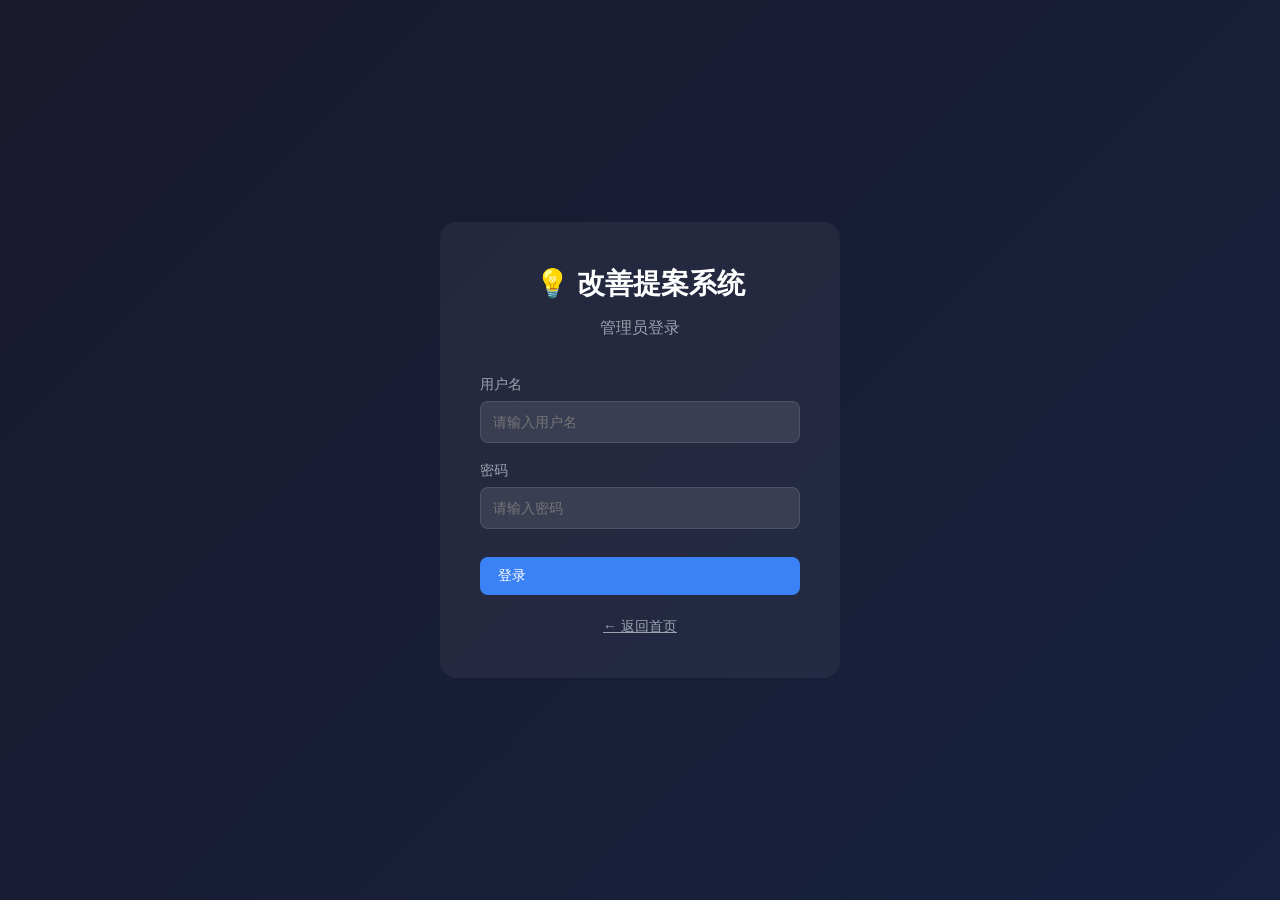
<file: frontend/admin.html>
<!DOCTYPE html>
<html lang="zh-CN">
<head>
    <meta charset="UTF-8">
    <meta name="viewport" content="width=device-width, initial-scale=1.0">
    <title>📋 管理后台 - 改善提案系统</title>
    <link rel="stylesheet" href="css/theme.css">
    <style>
        .filter-bar { display: flex; gap: 12px; margin-bottom: 20px; flex-wrap: wrap; }
        .filter-bar .form-select { max-width: 150px; }
        .proposal-card { padding: 16px; margin-bottom: 12px; }
        .proposal-card-header { display: flex; justify-content: space-between; align-items: flex-start; margin-bottom: 8px; flex-wrap: wrap; gap: 8px; }
        .proposal-title { font-size: 16px; font-weight: 600; }
        .proposal-meta { color: var(--color-text-muted); font-size: 12px; display: flex; gap: 12px; flex-wrap: wrap; }
        .proposal-actions { display: flex; gap: 8px; flex-wrap: wrap; }
        .score-input { width: 60px; padding: 4px 8px; background: var(--bg-card); border: 1px solid var(--border-color); border-radius: 4px; color: var(--color-text); }
        .comment-section { margin-top: 16px; padding-top: 16px; border-top: 1px solid var(--border-color); }
        .comment-item { padding: 8px 0; border-bottom: 1px solid var(--border-color); }
        .comment-form { display: flex; gap: 8px; margin-top: 12px; }
        .comment-form input { flex: 1; }
    </style>
</head>
<body>
    <div class="container">
        <nav class="nav-bar">
            <div class="nav-brand">💡 改善提案系统</div>
            <div class="nav-links">
                <a href="index.html" class="nav-link">🏠 首页</a>
                <a href="admin.html" class="nav-link active">📋 管理后台</a>
                <a href="stats.html" class="nav-link">📊 数据看板</a>
                <a href="users.html" class="nav-link">👥 用户管理</a>
            </div>
            <div class="nav-user">
                <span id="user-display"></span>
                <button class="nav-btn" onclick="logout()">退出</button>
            </div>
        </nav>
        
        <!-- 统计 -->
        <div class="stats-grid" style="margin-bottom: 24px;">
            <div class="stat-card blue"><div class="num" id="stat-total">0</div><div class="label">总提案</div></div>
            <div class="stat-card orange"><div class="num" id="stat-pending">0</div><div class="label">待审核</div></div>
            <div class="stat-card green"><div class="num" id="stat-approved">0</div><div class="label">已采纳</div></div>
            <div class="stat-card purple"><div class="num" id="stat-completed">0</div><div class="label">已完成</div></div>
        </div>
        
        <!-- 筛选 -->
        <div class="filter-bar">
            <select id="filter-status" class="form-select" onchange="loadProposals()">
                <option value="">全部状态</option>
                <option value="pending">待审核</option>
                <option value="reviewing">审核中</option>
                <option value="approved">已采纳</option>
                <option value="completed">已完成</option>
                <option value="rejected">已拒绝</option>
            </select>
            <select id="filter-category" class="form-select" onchange="loadProposals()">
                <option value="">全部分类</option>
                <option value="流程优化">流程优化</option>
                <option value="工具改进">工具改进</option>
                <option value="文档完善">文档完善</option>
                <option value="环境改善">环境改善</option>
                <option value="其他">其他</option>
            </select>
            <select id="filter-sentiment" class="form-select" onchange="loadProposals()">
                <option value="">全部情感</option>
                <option value="positive">正面 😊</option>
                <option value="neutral">中立 😐</option>
                <option value="negative">负面 😔</option>
            </select>
            <input type="text" id="search-input" class="form-input" placeholder="搜索..." style="max-width:200px;" oninput="debounceSearch()">
        </div>
        
        <!-- 提案列表 -->
        <div id="proposal-list">
            <div class="empty-state">加载中...</div>
        </div>
    </div>
    
    <!-- 详情 Modal -->
    <div class="modal-overlay" id="detail-modal">
        <div class="modal" style="max-width:700px;">
            <h2 class="modal-title" id="modal-title">提案详情</h2>
            <div id="modal-content"></div>
            <div class="modal-actions">
                <button class="modal-btn modal-btn-secondary" onclick="closeDetailModal()">关闭</button>
                <button class="modal-btn modal-btn-primary" id="modal-action-btn">处理</button>
            </div>
        </div>
    </div>
    
    <script src="js/utils.js"></script>
    <script>
        let proposals = [];
        let currentProposal = null;
        let searchTimeout = null;
        
        // 检查登录
        requireAuth();
        
        // 初始化
        function initUserDisplay() {
            const user = parseToken();
            const userDisplay = document.getElementById('user-display');
            if (user && userDisplay) {
                userDisplay.textContent = (user.display_name || user.username) + ' (' + user.role + ')';
            }
        }
        initUserDisplay();
        
        // 自动登出
        
        // 加载统计
        async function loadStats() {
            try {
                const data = await apiGet('/api/stats/overview');
                document.getElementById('stat-total').textContent = data.total;
                document.getElementById('stat-pending').textContent = data.pending + data.reviewing;
                document.getElementById('stat-approved').textContent = data.approved;
                document.getElementById('stat-completed').textContent = data.completed;
            } catch (e) { console.error(e); }
        }
        
        // 防抖搜索
        function debounceSearch() {
            if (searchTimeout) clearTimeout(searchTimeout);
            searchTimeout = setTimeout(loadProposals, 500);
        }
        
        // 加载提案
        async function loadProposals() {
            const list = document.getElementById('proposal-list');
            const status = document.getElementById('filter-status').value;
            const category = document.getElementById('filter-category').value;
            const sentiment = document.getElementById('filter-sentiment').value;
            const search = document.getElementById('search-input').value;
            
            try {
                let url = `${API_BASE}/api/proposals?limit=100`;
                if (status) url += `&status=${status}`;
                if (category) url += `&category=${category}`;
                if (sentiment) url += `&sentiment=${sentiment}`;
                if (search) url += `&search=${encodeURIComponent(search)}`;
                
                proposals = await apiGet('/api/proposals');
                
                if (proposals.length === 0) {
                    list.innerHTML = '<div class="empty-state">暂无提案</div>';
                    return;
                }
                
                list.innerHTML = proposals.map(p => `
                    <div class="card proposal-card">
                        <div class="proposal-card-header">
                            <span class="proposal-title">${escapeHtml(p.title)}</span>
                            <div style="display:flex;gap:8px;align-items:center;">
                                ${p.sentiment ? `<span>${p.sentiment === 'positive' ? '😊' : p.sentiment === 'negative' ? '😔' : '😐'}</span>` : ''}
                                <span class="badge badge-${p.status}">${getStatusText(p.status)}</span>
                            </div>
                        </div>
                        <p style="color:var(--color-text-secondary);font-size:14px;margin:8px 0;">${escapeHtml(p.problem_desc || '').substring(0, 150)}...</p>
                        <div class="proposal-meta">
                            <span>📁 ${p.category}</span>
                            ${p.tags && p.tags.length ? `<span>🏷️ ${p.tags.join(', ')}</span>` : ''}
                            <span>💬 ${p.comment_count || 0}</span>
                            <span>📎 ${p.attachment_count || 0}</span>
                            <span>⭐ <input type="number" class="score-input" value="${p.score || 0}" min="0" max="100" onchange="updateScore(${p.id}, this.value)"></span>
                            <span>📅 ${formatDate(p.created_at)}</span>
                            <span>👤 ${p.submitter || '匿名'}</span>
                        </div>
                        <div class="proposal-actions" style="margin-top:12px;">
                            <button class="btn btn-sm btn-primary" onclick="viewProposal(${p.id})">查看详情</button>
                            ${p.status === 'pending' ? `<button class="btn btn-sm btn-secondary" onclick="updateStatus(${p.id}, 'reviewing')">审核</button>` : ''}
                            ${p.status === 'reviewing' ? `<button class="btn btn-sm btn-secondary" onclick="updateStatus(${p.id}, 'approved')">采纳</button>
                            <button class="btn btn-sm btn-danger" onclick="updateStatus(${p.id}, 'rejected')">拒绝</button>` : ''}
                            ${p.status === 'approved' ? `<button class="btn btn-sm btn-secondary" onclick="updateStatus(${p.id}, 'completed')">完成</button>` : ''}
                            <button class="btn btn-sm btn-danger" onclick="deleteProposal(${p.id})">删除</button>
                        </div>
                    </div>
                `).join('');
            } catch (e) {
                list.innerHTML = '<div class="empty-state">加载失败</div>';
            }
        }
        
        // 更新评分
        async function updateScore(id, score) {
            try { await apiPut(`/api/proposals/${id}`, { score: parseInt(score) }); showToast('评分已更新'); } catch (e) { showToast('更新失败', 'error'); }
        }
        
        // 查看详情
        async function viewProposal(id) {
            currentProposal = proposals.find(p => p.id === id);
            if (!currentProposal) return;
            
            document.getElementById('modal-title').textContent = currentProposal.title;
            
            // 更新处理按钮文字
            const actionBtn = document.getElementById('modal-action-btn');
            if (currentProposal.status === 'pending') {
                actionBtn.textContent = '开始审核';
                actionBtn.style.display = 'inline-block';
            } else if (currentProposal.status === 'reviewing') {
                actionBtn.textContent = '采纳提案';
                actionBtn.style.display = 'inline-block';
            } else if (currentProposal.status === 'approved') {
                actionBtn.textContent = '标记完成';
                actionBtn.style.display = 'inline-block';
            } else {
                actionBtn.style.display = 'none';
            }
            
            let content = `
                <div style="margin-bottom:16px;">
                    <p><strong>分类：</strong>${currentProposal.category}</p>
                    <p><strong>提交人：</strong>${currentProposal.submitter || '匿名'}</p>
                    <p><strong>优先级：</strong>${currentProposal.priority}</p>
                    <p><strong>情感：</strong>${currentProposal.sentiment === 'positive' ? '😊 正面' : currentProposal.sentiment === 'negative' ? '😔 负面' : '😐 中立'}</p>
                    <p><strong>评分：</strong>${currentProposal.score || 0}分</p>
                    <p><strong>提交时间：</strong>${formatDate(currentProposal.created_at)}</p>
                </div>
                <div style="margin-bottom:16px;">
                    <strong>问题描述：</strong>
                    <p style="color:var(--color-text-secondary);margin-top:8px;white-space:pre-wrap;">${escapeHtml(currentProposal.problem_desc || '')}</p>
                </div>
                ${currentProposal.solution ? `<div style="margin-bottom:16px;"><strong>解决方案：</strong><p style="color:var(--color-text-secondary);margin-top:8px;white-space:pre-wrap;">${escapeHtml(currentProposal.solution)}</p></div>` : ''}
            `;
            
            // 附件
            if (currentProposal.attachments && currentProposal.attachments.length > 0) {
                content += `<div style="margin-bottom:16px;"><strong>附件：</strong><ul style="margin-top:8px;">`;
                content += currentProposal.attachments.map(a => `<li style="margin:4px 0;"><a href="${API_BASE}/api/attachments/${a.id}/download" style="color:var(--color-primary);">📎 ${a.filename}</a> (${(a.filesize/1024).toFixed(1)}KB)</li>`).join('');
                content += `</ul></div>`;
            }
            
            // 评论
            content += `<div class="comment-section"><strong>评论 (${currentProposal.comments?.length || 0})</strong>`;
            if (currentProposal.comments && currentProposal.comments.length > 0) {
                content += currentProposal.comments.map(c => `<div class="comment-item"><span style="color:var(--color-primary);">${c.user}</span>: ${escapeHtml(c.content)} <span style="color:var(--color-text-muted);font-size:12px;margin-left:8px;">${formatDate(c.created_at)}</span></div>`).join('');
            }
            content += `<div class="comment-form"><input type="text" id="comment-input" class="form-input" placeholder="添加评论..."><button class="btn btn-sm btn-primary" onclick="addComment(${currentProposal.id})">发送</button></div>`;
            content += `</div>`;
            
            document.getElementById('modal-content').innerHTML = content;
            document.getElementById('detail-modal').classList.add('active');
        }
        
        function closeDetailModal() {
            document.getElementById('detail-modal').classList.remove('active');
        }
        
        // 处理提案（状态流转）
        function doAction() {
            if (!currentProposal) return;
            
            const status = currentProposal.status;
            let newStatus = '';
            
            if (status === 'pending') {
                newStatus = 'reviewing';
            } else if (status === 'reviewing') {
                newStatus = 'approved';
            } else if (status === 'approved') {
                newStatus = 'completed';
            } else {
                showToast('当前状态无法处理', 'error');
                return;
            }
            
            updateStatus(currentProposal.id, newStatus);
            closeDetailModal();
        }
        
        // 页面加载后绑定处理按钮事件
        document.addEventListener('DOMContentLoaded', function() {
            document.getElementById('modal-action-btn').addEventListener('click', doAction);
        });
        
        // 添加评论
        async function addComment(proposalId) {
            const input = document.getElementById('comment-input');
            if (!input.value.trim()) return;
            try {
                await apiPost(`/api/proposals/${proposalId}/comments`, { content: input.value });
                showToast('评论成功');
                input.value = '';
                loadProposals();
                viewProposal(proposalId);
            } catch (e) { showToast('评论失败', 'error'); }
        }
        
        // 更新状态
        async function updateStatus(id, status) {
            try { await apiPut(`/api/proposals/${id}`, { status }); showToast('状态已更新'); loadStats(); loadProposals(); } catch (e) { showToast('更新失败', 'error'); }
        }
        
        // 删除提案
        async function deleteProposal(id) {
            if (!confirm('确定要删除这个提案吗？')) return;
            try { await apiDelete(`/api/proposals/${id}`); showToast('删除成功'); loadStats(); loadProposals(); } catch (e) { showToast('删除失败', 'error'); }
        }
        
        // 初始化
        loadStats();
        loadProposals();
    </script>
</body>
</html>
</file>
<file: frontend/css/theme.css>
/* 
 * A2UI 改善提案系统 - 公共主题样式
 * 统一管理所有页面的样式
 */

:root {
    /* 主题色 */
    --color-primary: #3b82f6;
    --color-primary-hover: #2563eb;
    --color-success: #10b981;
    --color-warning: #f59e0b;
    --color-danger: #ef4444;
    --color-purple: #8b5cf6;
    
    /* 背景色 */
    --bg-gradient-start: #1a1a2e;
    --bg-gradient-end: #16213e;
    --bg-card: rgba(255, 255, 255, 0.05);
    --bg-card-hover: rgba(255, 255, 255, 0.08);
    
    /* 文字色 */
    --color-text: #ffffff;
    --color-text-secondary: #9ca3af;
    --color-text-muted: #6b7280;
    
    /* 边框 */
    --border-color: rgba(255, 255, 255, 0.1);
    --border-radius: 12px;
    --border-radius-sm: 8px;
    --border-radius-xs: 6px;
    
    /* 间距 */
    --spacing-xs: 4px;
    --spacing-sm: 8px;
    --spacing-md: 16px;
    --spacing-lg: 24px;
    --spacing-xl: 32px;
    
    /* 字体 */
    --font-family: -apple-system, BlinkMacSystemFont, 'Segoe UI', Roboto, sans-serif;
}

/* 基础重置 */
* {
    margin: 0;
    padding: 0;
    box-sizing: border-box;
}

body {
    font-family: var(--font-family);
    background: linear-gradient(135deg, var(--bg-gradient-start) 0%, var(--bg-gradient-end) 100%);
    min-height: 100vh;
    color: var(--color-text);
    line-height: 1.6;
}

.container {
    max-width: 1400px;
    margin: 0 auto;
    padding: var(--spacing-lg);
}

/* ========== 导航栏 ========== */
.nav-bar {
    display: flex;
    justify-content: space-between;
    align-items: center;
    padding: 12px 24px;
    background: var(--bg-card);
    border-radius: var(--border-radius);
    margin-bottom: var(--spacing-lg);
}

.nav-brand {
    font-size: 18px;
    font-weight: 700;
    color: var(--color-text);
    display: flex;
    align-items: center;
    gap: 8px;
}

.nav-links {
    display: flex;
    gap: var(--spacing-sm);
}

.nav-link {
    padding: 8px 16px;
    color: var(--color-text-secondary);
    text-decoration: none;
    border-radius: var(--border-radius-xs);
    font-size: 14px;
    transition: all 0.2s ease;
}

.nav-link:hover {
    background: rgba(255, 255, 255, 0.1);
    color: var(--color-text);
}

.nav-link.active,
.nav-link.primary {
    background: var(--color-primary);
    color: var(--color-text);
}

.nav-link.active:hover,
.nav-link.primary:hover {
    background: var(--color-primary-hover);
}

.nav-user {
    display: flex;
    align-items: center;
    gap: var(--spacing-md);
}

.nav-user span {
    color: var(--color-text-secondary);
    font-size: 13px;
}

.nav-btn {
    padding: 6px 14px;
    border: none;
    border-radius: var(--border-radius-xs);
    cursor: pointer;
    font-size: 12px;
    background: var(--bg-card);
    color: var(--color-text-secondary);
    transition: all 0.2s ease;
}

.nav-btn:hover {
    background: rgba(255, 255, 255, 0.15);
    color: var(--color-text);
}

/* ========== 页面头部 ========== */
.page-header {
    display: flex;
    justify-content: space-between;
    align-items: center;
    margin-bottom: var(--spacing-lg);
    padding-bottom: var(--spacing-md);
    border-bottom: 1px solid var(--border-color);
}

.page-title {
    font-size: 24px;
    font-weight: 600;
}

/* ========== 按钮 ========== */
.btn {
    padding: 10px 18px;
    border: none;
    border-radius: var(--border-radius-sm);
    cursor: pointer;
    font-size: 14px;
    font-weight: 500;
    transition: all 0.2s ease;
    display: inline-flex;
    align-items: center;
    gap: 8px;
}

.btn-primary {
    background: var(--color-primary);
    color: var(--color-text);
}

.btn-primary:hover {
    background: var(--color-primary-hover);
}

.btn-secondary {
    background: var(--bg-card);
    color: var(--color-text-secondary);
}

.btn-secondary:hover {
    background: rgba(255, 255, 255, 0.1);
    color: var(--color-text);
}

.btn-danger {
    background: rgba(239, 68, 68, 0.2);
    color: var(--color-danger);
}

.btn-sm {
    padding: 6px 12px;
    font-size: 12px;
}

/* ========== 卡片 ========== */
.card {
    background: var(--bg-card);
    border-radius: var(--border-radius);
    padding: var(--spacing-lg);
    transition: all 0.2s ease;
}

.card:hover {
    background: var(--bg-card-hover);
}

/* ========== 统计卡片 ========== */
.stats-grid {
    display: grid;
    grid-template-columns: repeat(4, 1fr);
    gap: var(--spacing-md);
    margin-bottom: var(--spacing-lg);
}

.stat-card {
    background: var(--bg-card);
    border-radius: var(--border-radius);
    padding: var(--spacing-lg);
    text-align: center;
    transition: transform 0.2s ease;
}

.stat-card:hover {
    transform: translateY(-2px);
}

.stat-card .num {
    font-size: 32px;
    font-weight: 700;
}

.stat-card .label {
    color: var(--color-text-secondary);
    font-size: 13px;
    margin-top: 4px;
}

.stat-card.blue { background: rgba(59, 130, 246, 0.15); }
.stat-card.blue .num { color: var(--color-primary); }
.stat-card.green { background: rgba(16, 185, 129, 0.15); }
.stat-card.green .num { color: var(--color-success); }
.stat-card.orange { background: rgba(245, 158, 11, 0.15); }
.stat-card.orange .num { color: var(--color-warning); }
.stat-card.purple { background: rgba(139, 92, 246, 0.15); }
.stat-card.purple .num { color: var(--color-purple); }
.stat-card.red { background: rgba(239, 68, 68, 0.15); }
.stat-card.red .num { color: var(--color-danger); }

/* ========== 表格 ========== */
.table-container {
    background: var(--bg-card);
    border-radius: var(--border-radius);
    overflow: hidden;
}

.table {
    width: 100%;
    border-collapse: collapse;
}

.table th,
.table td {
    padding: 14px 16px;
    text-align: left;
    border-bottom: 1px solid var(--border-color);
}

.table th {
    background: rgba(255, 255, 255, 0.05);
    font-weight: 600;
    font-size: 13px;
    color: var(--color-text-secondary);
    text-transform: uppercase;
    letter-spacing: 0.5px;
}

.table tr:hover td {
    background: rgba(255, 255, 255, 0.02);
}

.table tr:last-child td {
    border-bottom: none;
}

/* ========== 标签 ========== */
.badge {
    display: inline-block;
    padding: 4px 10px;
    border-radius: 4px;
    font-size: 12px;
    font-weight: 500;
}

.badge-pending { background: rgba(107, 114, 128, 0.2); color: #9ca3af; }
.badge-reviewing { background: rgba(245, 158, 11, 0.2); color: #f59e0b; }
.badge-approved { background: rgba(59, 130, 246, 0.2); color: #3b82f6; }
.badge-completed { background: rgba(16, 185, 129, 0.2); color: #10b981; }
.badge-rejected { background: rgba(239, 68, 68, 0.2); color: #ef4444; }

.badge-admin { background: rgba(239, 68, 68, 0.2); color: #ef4444; }
.badge-reviewer { background: rgba(245, 158, 11, 0.2); color: #f59e0b; }
.badge-user { background: rgba(59, 130, 246, 0.2); color: #3b82f6; }

.badge-high { background: rgba(239, 68, 68, 0.2); color: #ef4444; }
.badge-normal { background: rgba(59, 130, 246, 0.2); color: #3b82f6; }
.badge-low { background: rgba(107, 114, 128, 0.2); color: #9ca3af; }

/* ========== 表单 ========== */
.form-group {
    margin-bottom: var(--spacing-md);
}

.form-label {
    display: block;
    margin-bottom: 6px;
    color: var(--color-text-secondary);
    font-size: 14px;
}

.form-input,
.form-select,
.form-textarea {
    width: 100%;
    padding: 12px;
    background: rgba(255, 255, 255, 0.1);
    border: 1px solid var(--border-color);
    border-radius: var(--border-radius-sm);
    color: var(--color-text);
    font-size: 14px;
    font-family: inherit;
    transition: border-color 0.2s ease;
}

.form-input:focus,
.form-select:focus,
.form-textarea:focus {
    outline: none;
    border-color: var(--color-primary);
}

.form-textarea {
    min-height: 100px;
    resize: vertical;
}

.form-select {
    cursor: pointer;
}

/* ========== 模态框 ========== */
.modal-overlay {
    display: none;
    position: fixed;
    top: 0;
    left: 0;
    right: 0;
    bottom: 0;
    background: rgba(0, 0, 0, 0.75);
    z-index: 1000;
    align-items: center;
    justify-content: center;
    backdrop-filter: blur(4px);
}

.modal-overlay.active {
    display: flex;
}

.modal {
    background: #1a1a2e;
    border-radius: var(--border-radius);
    padding: var(--spacing-lg);
    width: 90%;
    max-width: 500px;
    max-height: 90vh;
    overflow-y: auto;
    animation: modalIn 0.2s ease;
}

@keyframes modalIn {
    from { transform: scale(0.95); opacity: 0; }
    to { transform: scale(1); opacity: 1; }
}

.modal-header {
    margin-bottom: var(--spacing-lg);
}

.modal-title {
    font-size: 20px;
    font-weight: 600;
}

.modal-actions {
    display: flex;
    gap: var(--spacing-md);
    margin-top: var(--spacing-lg);
}

.modal-btn {
    flex: 1;
    padding: 12px;
    border: none;
    border-radius: var(--border-radius-sm);
    cursor: pointer;
    font-size: 14px;
    font-weight: 500;
}

.modal-btn-primary {
    background: var(--color-primary);
    color: var(--color-text);
}

.modal-btn-secondary {
    background: rgba(255, 255, 255, 0.1);
    color: var(--color-text);
}

/* ========== Toast 提示 ========== */
.toast {
    position: fixed;
    top: 20px;
    right: 20px;
    padding: 14px 20px;
    border-radius: var(--border-radius-sm);
    color: var(--color-text);
    font-size: 14px;
    z-index: 2000;
    animation: toastIn 0.3s ease;
    box-shadow: 0 4px 12px rgba(0, 0, 0, 0.3);
}

.toast-success { background: var(--color-success); }
.toast-error { background: var(--color-danger); }
.toast-warning { background: var(--color-warning); }

@keyframes toastIn {
    from { transform: translateX(100%); opacity: 0; }
    to { transform: translateX(0); opacity: 1; }
}

/* ========== 空状态 ========== */
.empty-state {
    text-align: center;
    padding: 48px;
    color: var(--color-text-secondary);
}

.empty-state-icon {
    font-size: 48px;
    margin-bottom: 16px;
    opacity: 0.5;
}

/* ========== 加载状态 ========== */
.loading {
    display: flex;
    align-items: center;
    justify-content: center;
    padding: 48px;
}

.spinner {
    width: 32px;
    height: 32px;
    border: 3px solid var(--border-color);
    border-top-color: var(--color-primary);
    border-radius: 50%;
    animation: spin 0.8s linear infinite;
}

@keyframes spin {
    to { transform: rotate(360deg); }
}

/* ========== 响应式 ========== */
@media (max-width: 1024px) {
    .stats-grid {
        grid-template-columns: repeat(2, 1fr);
    }
}

@media (max-width: 768px) {
    .nav-bar {
        flex-direction: column;
        gap: 12px;
    }
    
    .nav-links {
        flex-wrap: wrap;
        justify-content: center;
    }
    
    .stats-grid {
        grid-template-columns: 1fr;
    }
    
    .table-container {
        overflow-x: auto;
    }
    
    .page-header {
        flex-direction: column;
        gap: 12px;
    }
}
</file>
